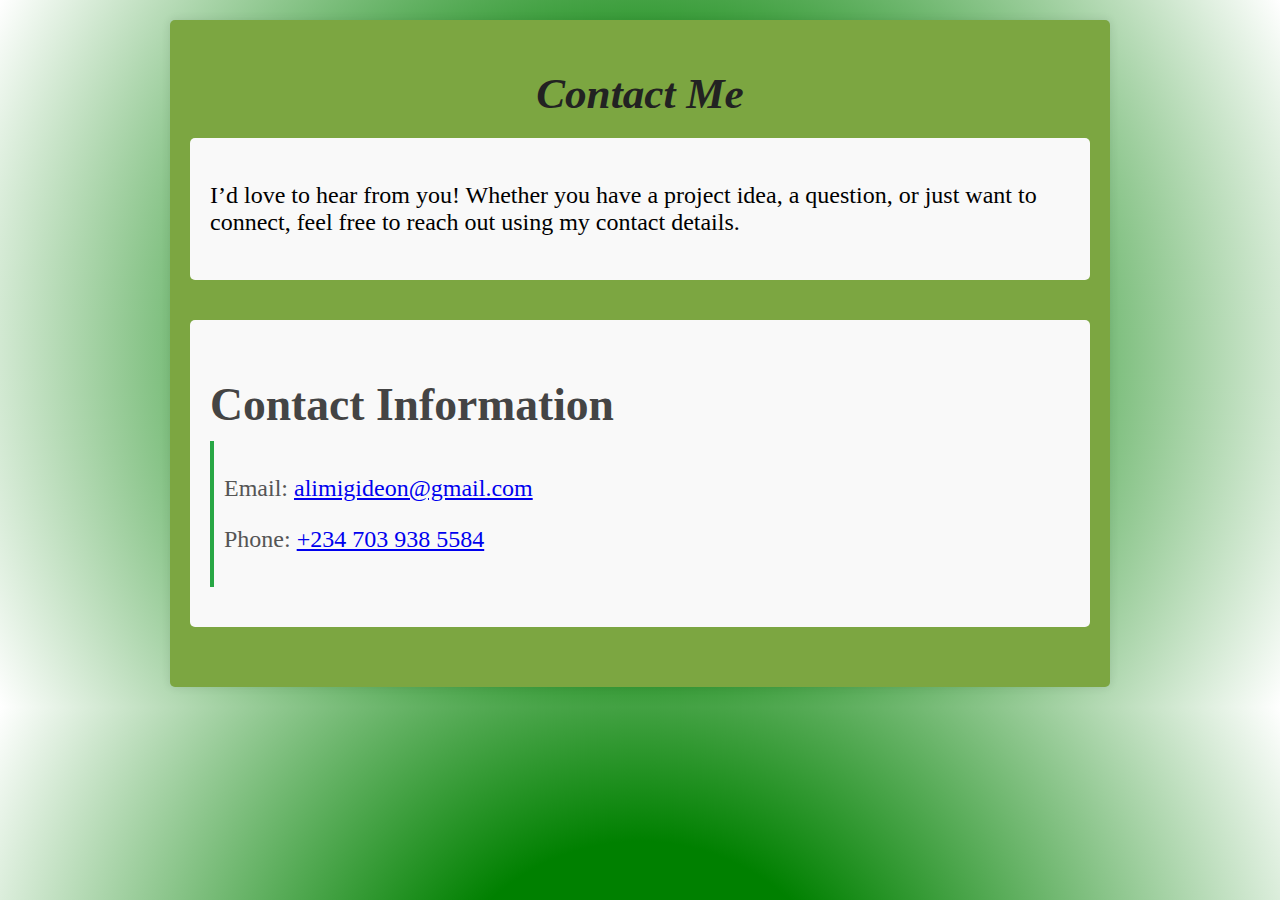
<file: contact-me.html>
<!DOCTYPE html>
<html lang="en">
<head>
    <meta charset="UTF-8">
    <meta name="viewport" content="width=device-width, initial-scale=1.0">
    <link rel="stylesheet" href="contact-me.css">
    <title>Contact Me</title>
</head>
<body>
    <div class="container">
        <h1>Contact Me</h1>
        <div class="section">
            <p>I’d love to hear from you! Whether you have a project idea, a question, or just want to connect, feel free to reach out using my contact details.</p>
        </div>

        <div class="section">
            <h2>Contact Information</h2>
            <div class="contact-info">
                  <p>Email: <a href="mailto:alimigideon@gmail.com">alimigideon@gmail.com</a></p>
                <p>Phone: <a href="tel:+2347039385584">+234 703 938 5584</a></p>
            </div>
        </div>
</body>
</html>
</file>
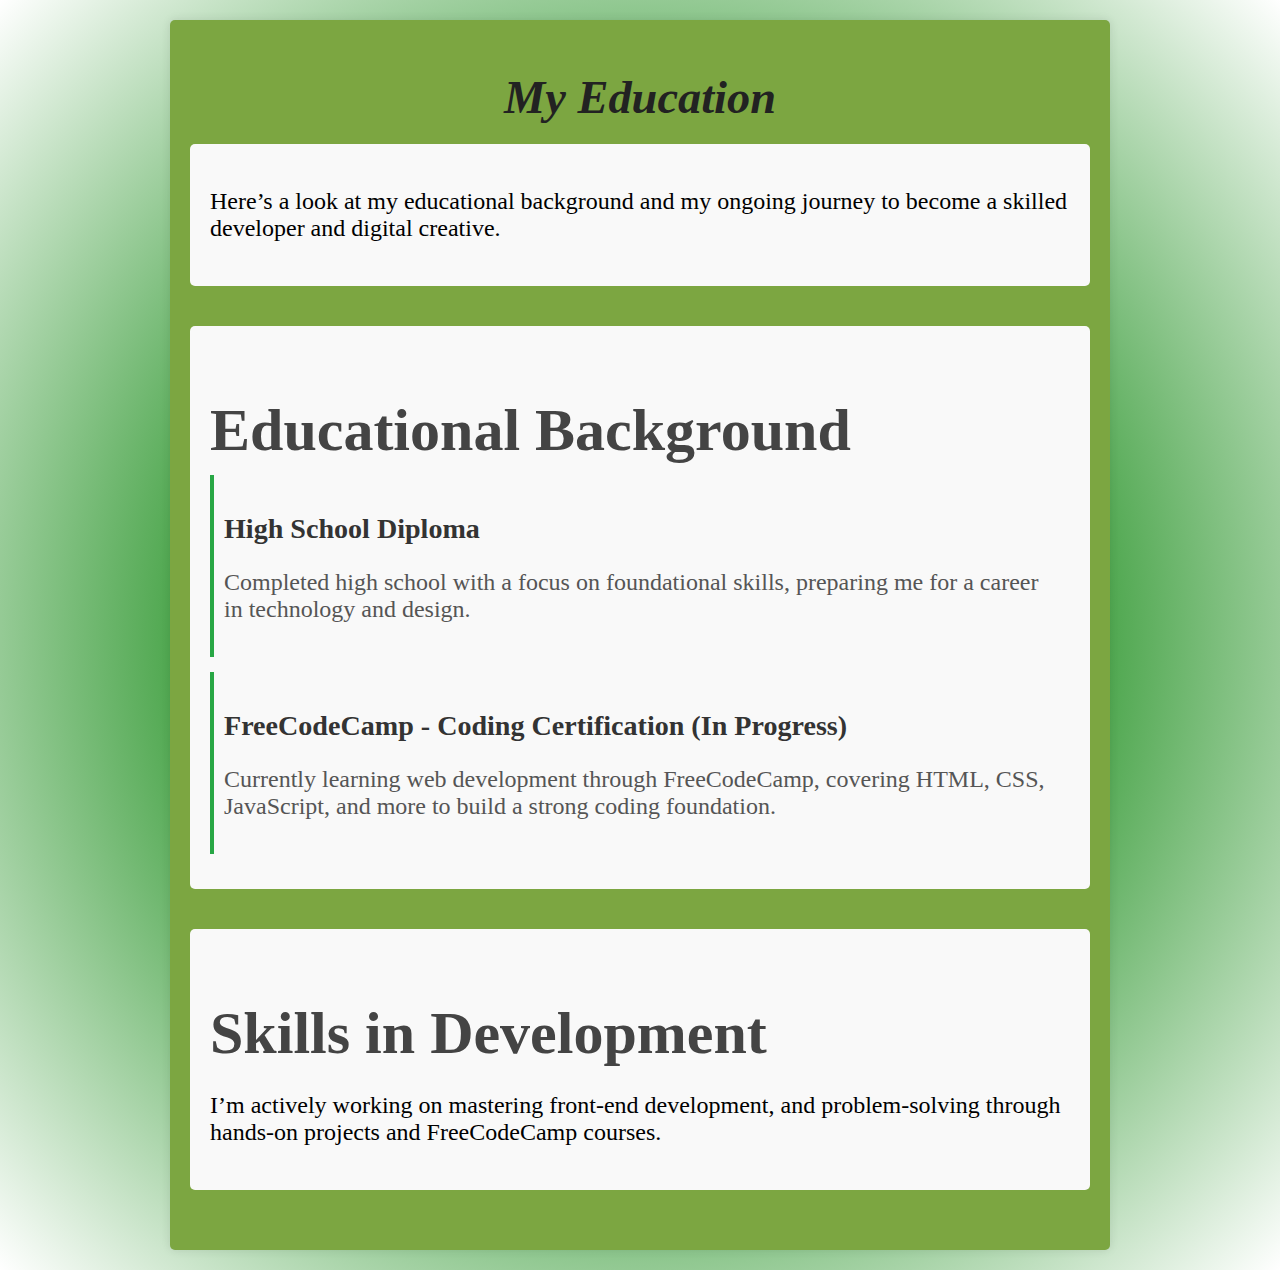
<file: education.html>
<!DOCTYPE html>
<html lang="en">
<head>
    <meta charset="UTF-8">
    <meta name="viewport" content="width=device-width, initial-scale=1.0">
    <link rel="stylesheet" href="education.css">
    <title>Education</title>

</head>
<body>
    <div class="container">
        <h1>My Education</h1>
        <div class="section">
            <p>Here’s a look at my educational background and my ongoing journey to become a skilled developer and digital creative.</p>
        </div>

        <div class="section">
            <h2>Educational Background</h2>
            <div class="education-item">
                <h3>High School Diploma</h3>
                <p>Completed high school with a focus on foundational skills, preparing me for a career in technology and design.</p>
            </div>
            <div class="education-item">
                <h3>FreeCodeCamp - Coding Certification (In Progress)</h3>
                <p>Currently learning web development through FreeCodeCamp, covering HTML, CSS, JavaScript, and more to build a strong coding foundation.</p>
            </div>
        </div>

        <div class="section">
            <h2>Skills in Development</h2>
            <p>I’m actively working on mastering front-end development, and problem-solving through hands-on projects and FreeCodeCamp courses.</p>
        </div>
    </div>
</body>
</html>
</file>
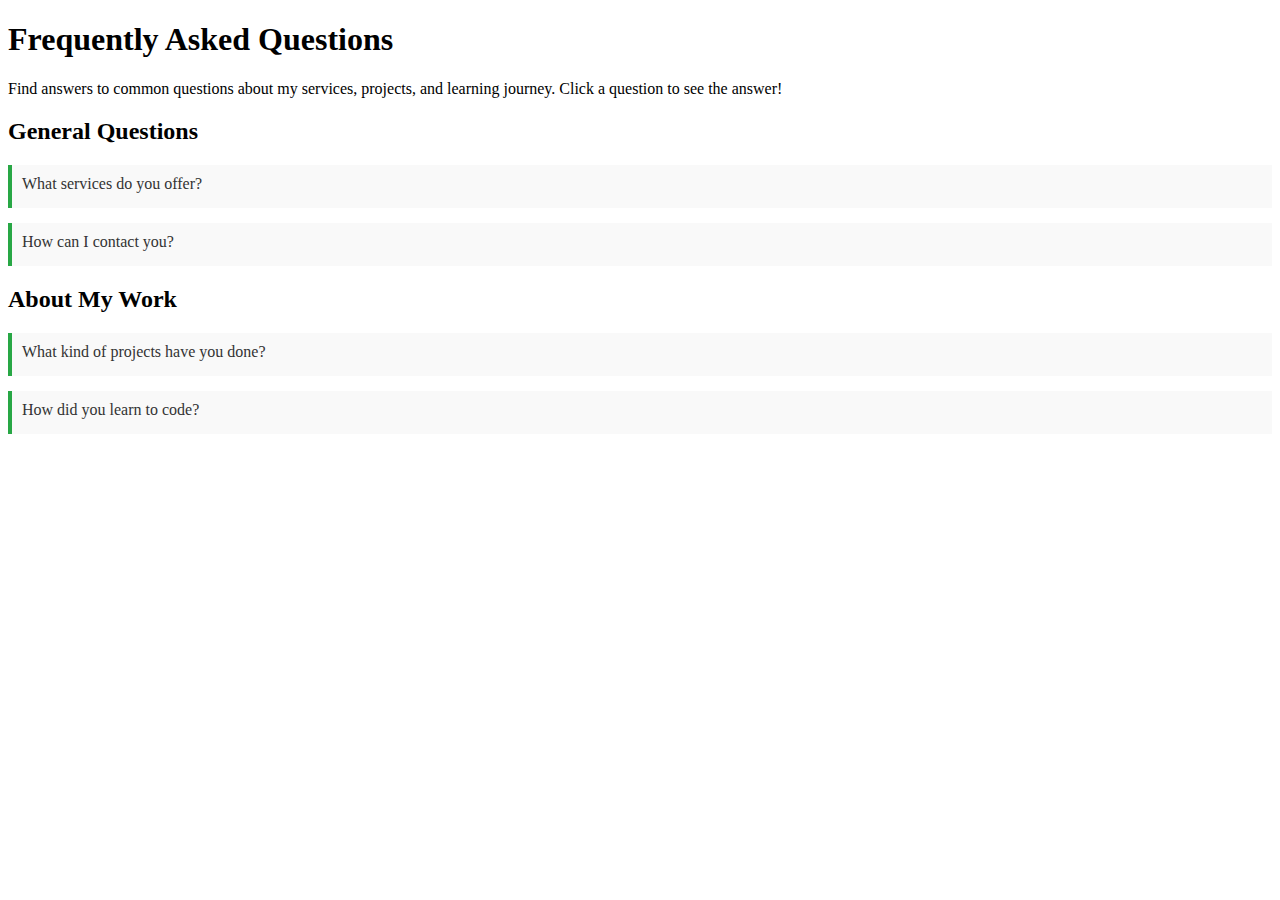
<file: FAQ.html>
<!DOCTYPE html>
<html lang="en">
<head>
    <meta charset="UTF-8">
    <meta name="viewport" content="width=device-width, initial-scale=1.0">
    <link rel="stylesheet" href="FAQ.css">
    <title></title>
</head>
<body>
    <div class="container">
        <h1>Frequently Asked Questions</h1>
        <div class="section">
            <p>Find answers to common questions about my services, projects, and learning journey. Click a question to see the answer!</p>
        </div>

        <div class="section">
            <h2>General Questions</h2>
            <div class="faq-item">
                <details>
                    <summary>What services do you offer?</summary>
                    <div class="faq-answer">
                        <p>I offer web development, digital creative solutions, and technical support. Check my <a href="service.html">Services</a> page for details!</p>
                    </div>
                </details>
            </div>
            <div class="faq-item">
                <details>
                    <summary>How can I contact you?</summary>
                    <div class="faq-answer">
                        <p>You can reach me through the <a href="contact-me.html">Contact Me</a> page or via email at your-email@example.com.</p>
                    </div>
                </details>
            </div>
        </div>

        <div class="section">
            <h2>About My Work</h2>
            <div class="faq-item">
                <details>
                    <summary>What kind of projects have you done?</summary>
                    <div class="faq-answer">
                        <p>I’ve worked on a personal portfolio website, A Jewelry online store, and a Spaghetti Bolognesse. See more on my <a href="projects.html">Projects</a> page!</p>
                    </div>
                </details>
            </div>
            <div class="faq-item">
                <details>
                    <summary>How did you learn to code?</summary>
                    <div class="faq-answer">
                        <p>I completed high school and am currently learning through FreeCodeCamp, focusing on HTML, CSS, JavaScript, and more. Learn about my journey on the <a href="education.html">Education</a> page!</p>
                    </div>
                </details>
            </div>
        </div>
    </div>
</body>
</html>
</file>
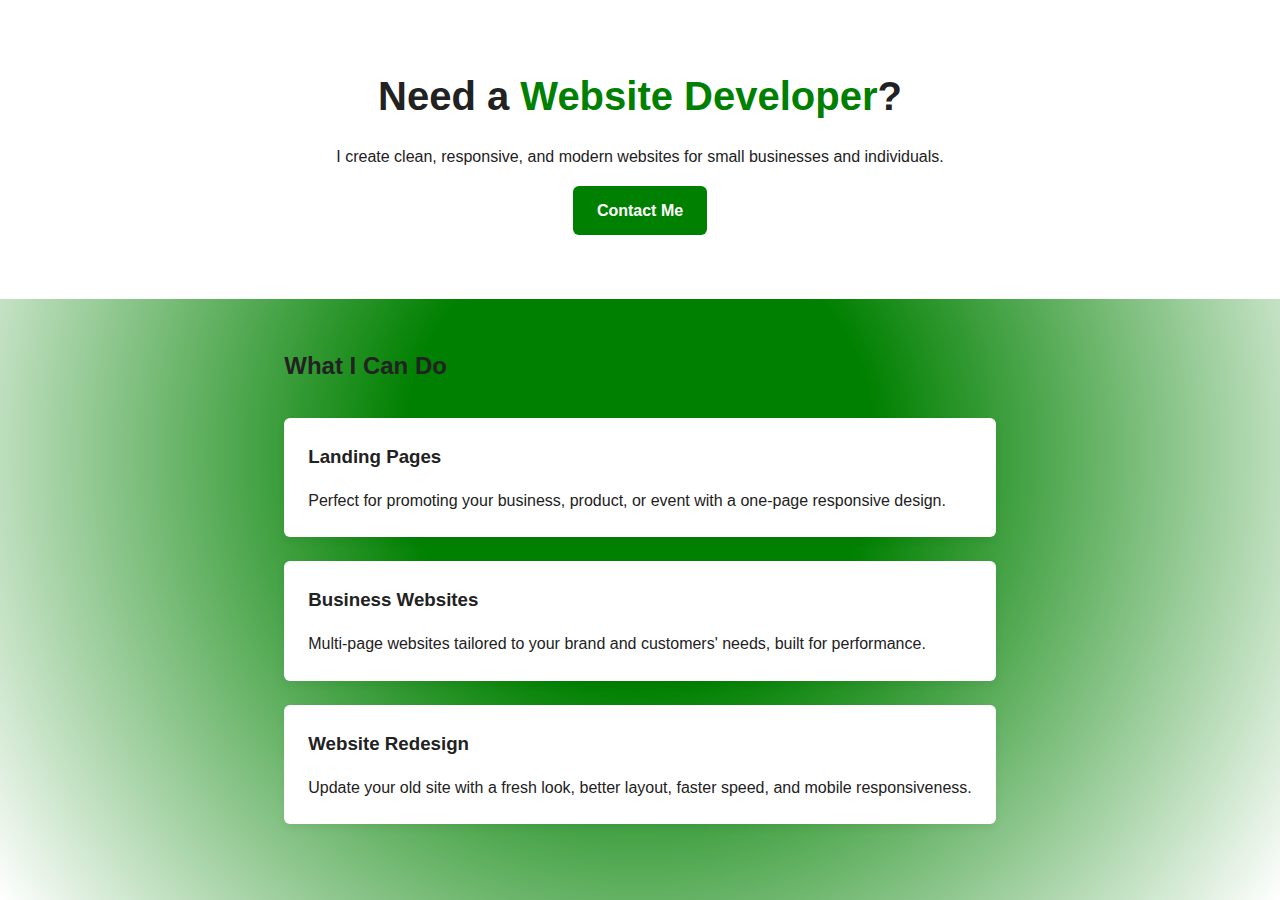
<file: hire-me.html>
<!DOCTYPE html>
<html lang="en">
<head>
    <meta charset="UTF-8">
    <meta name="viewport" content="width=device-width, initial-scale=1.0">
    <link rel="stylesheet" href="hire-me.css">
    <title>Hire Me</title>
</head>
<body>
    <header class="hero">
    <h1>Need a <span class="accent">Website Developer</span>?</h1>
    <p>I create clean, responsive, and modern websites for small businesses and individuals.</p>
    <a class="btn" href="contact-me.html">Contact Me</a>
  </header>

  <section class="wrapper">
    <h2>What I Can Do</h2>
    <div class="cards">
      <div class="card">
        <h3>Landing Pages</h3>
        <p>Perfect for promoting your business, product, or event with a one-page responsive design.</p>
      </div>
      <div class="card">
        <h3>Business Websites</h3>
        <p>Multi-page websites tailored to your brand and customers' needs, built for performance.</p>
      </div>
      <div class="card">
        <h3>Website Redesign</h3>
        <p>Update your old site with a fresh look, better layout, faster speed, and mobile responsiveness.</p>
      </div>
    </div>
  </section>
</body>
</html>
</file>
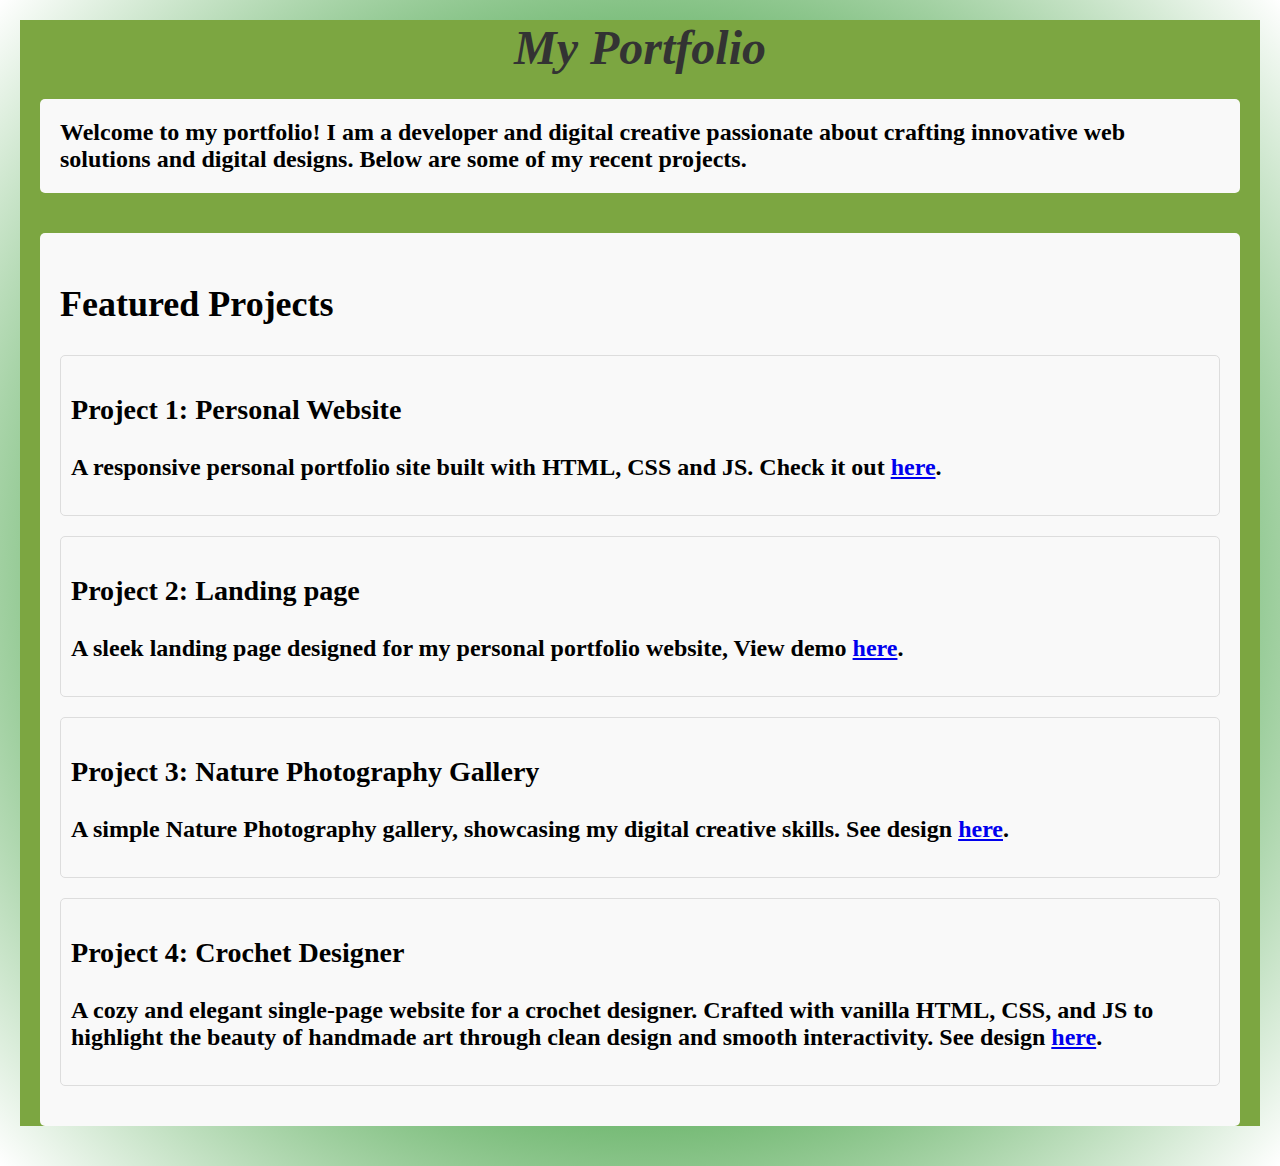
<file: portfolio.html>
<!DOCTYPE html>
<html lang="en">
<head>
    <meta charset="UTF-8">
    <meta name="viewport" content="width=device-width, initial-scale=1.0">
    <link rel="stylesheet" href="portfolio.css"> 
    <title>Portfolio</title>
</head>
<body>
    <div class="container">
        <h1>My Portfolio</h1>
        <p class="section">Welcome to my portfolio! I am a developer and digital creative passionate about crafting innovative web solutions and digital designs. Below are some of my recent projects.</p>

        <div class="section">
            <h2>Featured Projects</h2>
            <div class="project-item">
                <h3>Project 1: Personal Website</h3>
                <p>A responsive personal portfolio site built with HTML, CSS and JS. Check it out <a href="https://codebygideon.netlify.app/">here</a>.</p>
            </div>
            <div class="project-item">
                <h3>Project 2: Landing page</h3>
                <p>A sleek landing page designed for my personal portfolio website, View demo <a href="https://codebygideonlandingpage.netlify.app/">here</a>.</p>
            </div>
            <div class="project-item">
                <h3>Project 3: Nature Photography Gallery</h3>
                <p>A simple Nature Photography gallery, showcasing my digital creative skills. See design <a href="https://rococo-dieffenbachia-09c728.netlify.app/">here</a>.</p>
            </div>
             <div class="project-item">
                <h3>Project 4: Crochet Designer</h3>
                <p>A cozy and elegant single-page website for a crochet designer. Crafted with vanilla HTML, CSS, and JS to highlight the beauty of handmade art through clean design and smooth interactivity. See design <a href="https://stitchbymira.netlify.app/">here</a>.</p>
            </div>
        </div>
        </div>
</body>
</html>
</file>
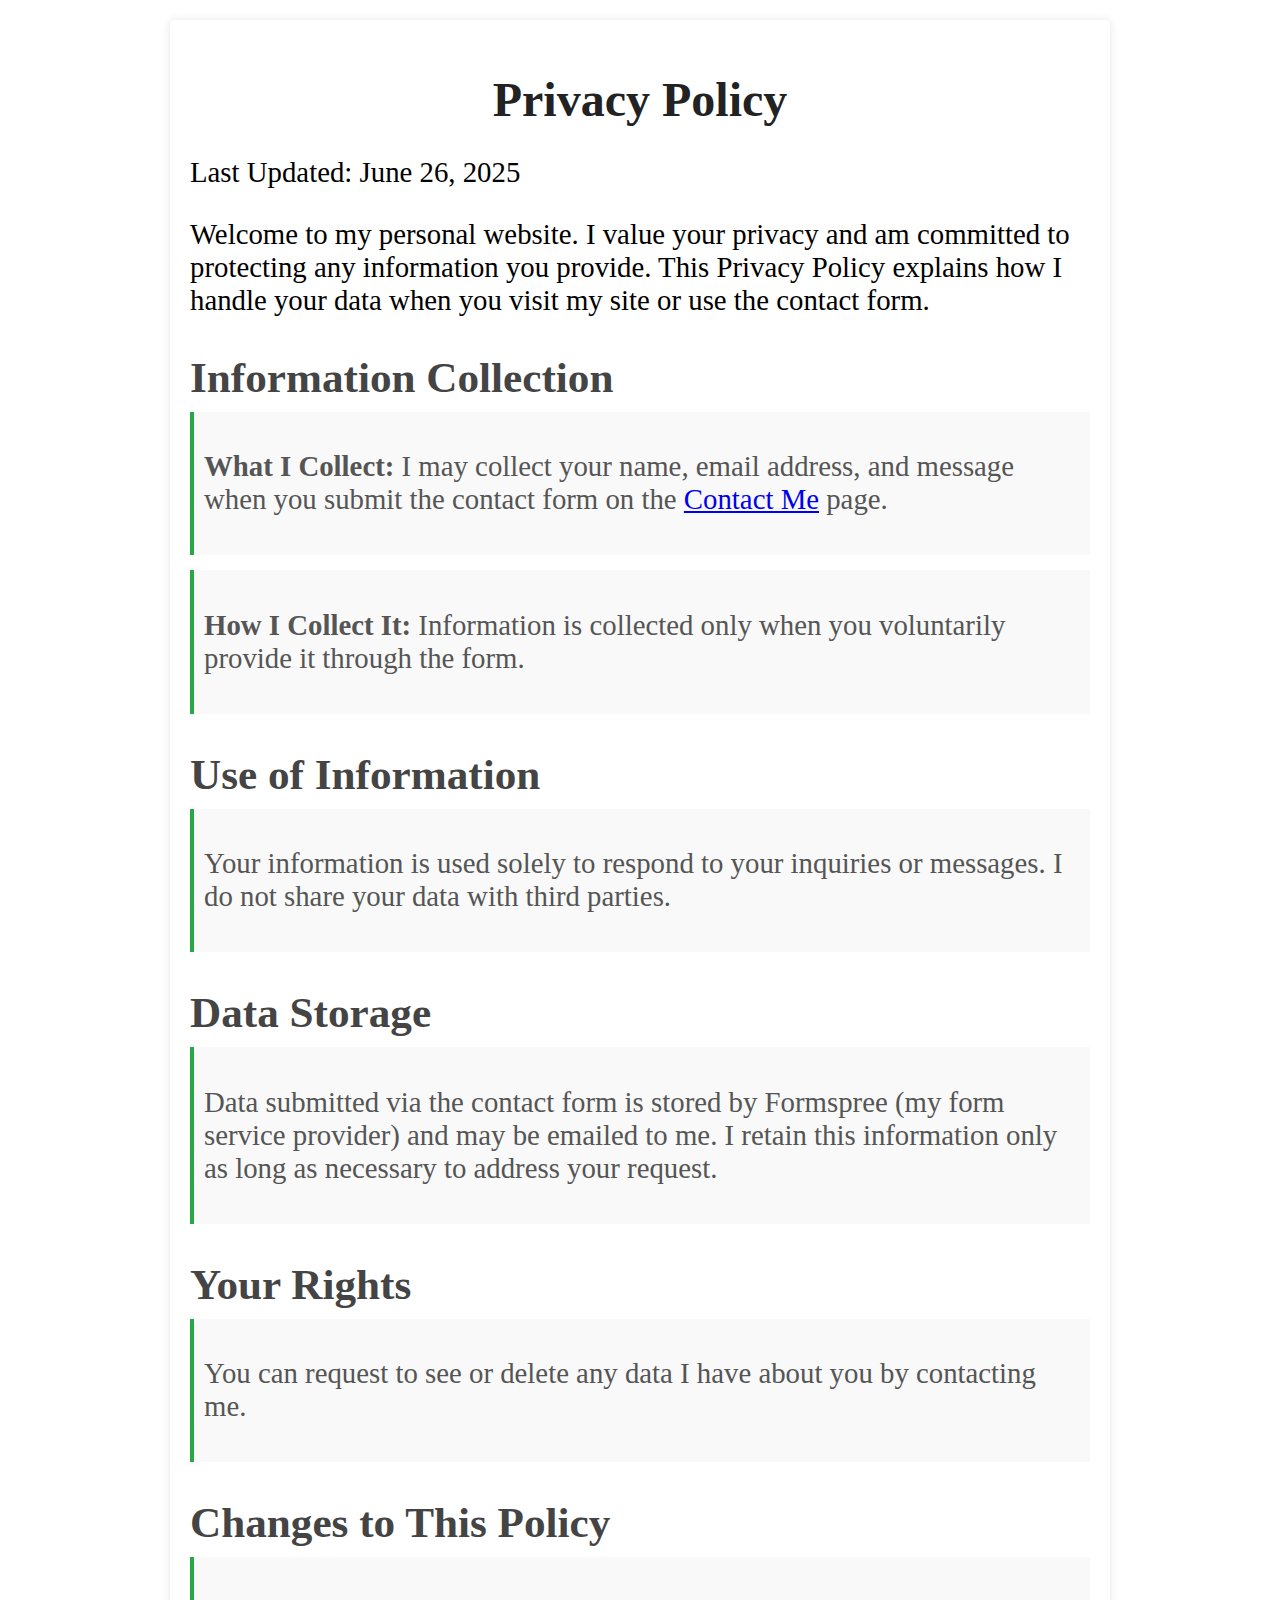
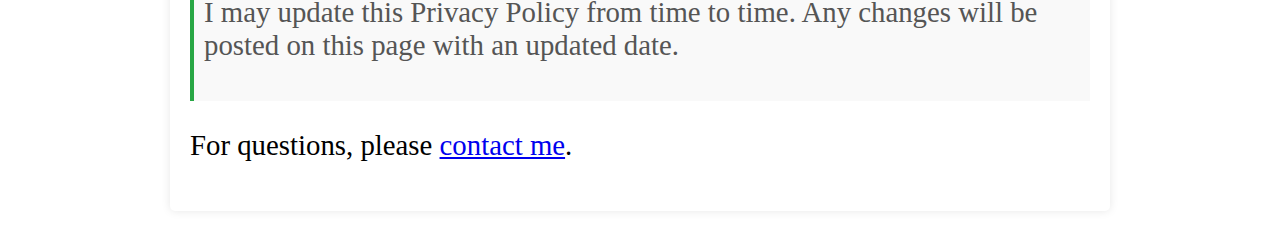
<file: privacypolicy.html>
<!DOCTYPE html>
<html lang="en">
<head>
    <meta charset="UTF-8">
    <meta name="viewport" content="width=device-width, initial-scale=1.0">
    <link rel="stylesheet" href="privacypolicy.css"> 
    <title>Privacy Policy</title>
</head>
<body>
    <div class="container">
        <h1>Privacy Policy</h1>
        <div class="section">
            <p>Last Updated: June 26, 2025</p>
            <p>Welcome to my personal website. I value your privacy and am committed to protecting any information you provide. This Privacy Policy explains how I handle your data when you visit my site or use the contact form.</p>
        </div>

        <div class="section">
            <h2>Information Collection</h2>
            <div class="policy-item">
                <p><strong>What I Collect:</strong> I may collect your name, email address, and message when you submit the contact form on the <a href="contact-me.html">Contact Me</a> page.</p>
            </div>
            <div class="policy-item">
                <p><strong>How I Collect It:</strong> Information is collected only when you voluntarily provide it through the form.</p>
            </div>
        </div>

        <div class="section">
            <h2>Use of Information</h2>
            <div class="policy-item">
                <p>Your information is used solely to respond to your inquiries or messages. I do not share your data with third parties.</p>
            </div>
        </div>

        <div class="section">
            <h2>Data Storage</h2>
            <div class="policy-item">
                <p>Data submitted via the contact form is stored by Formspree (my form service provider) and may be emailed to me. I retain this information only as long as necessary to address your request.</p>
            </div>
        </div>

        <div class="section">
            <h2>Your Rights</h2>
            <div class="policy-item">
                <p>You can request to see or delete any data I have about you by contacting me.</p>
            </div>
        </div>

        <div class="section">
            <h2>Changes to This Policy</h2>
            <div class="policy-item">
                <p>I may update this Privacy Policy from time to time. Any changes will be posted on this page with an updated date.</p>
            </div>
        </div>

        <div class="section">
            <p>For questions, please <a href="contact-me.html">contact me</a>.</p>
        </div>
    </div>
</body>
</html>
</file>
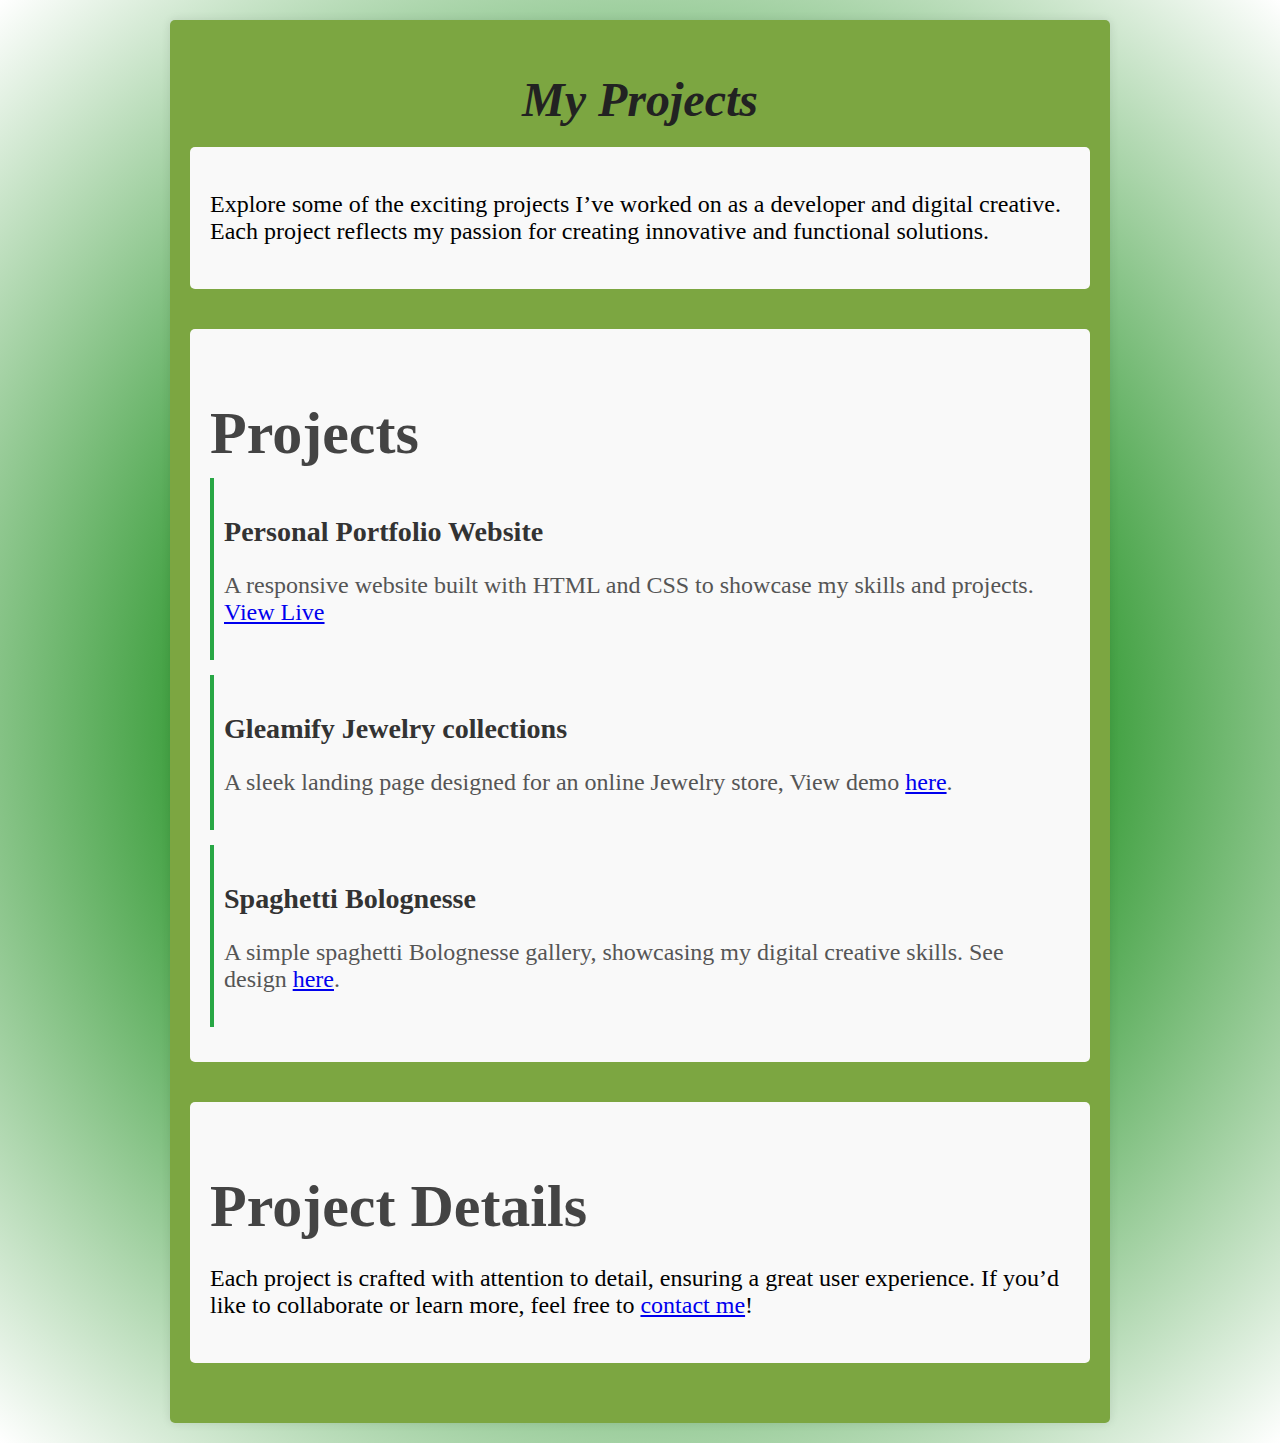
<file: projects.html>
<!DOCTYPE html>
<html lang="en">
<head>
    <meta charset="UTF-8">
    <meta name="viewport" content="width=device-width, initial-scale=1.0">
    <link rel="stylesheet" href="projects.css">
    <title>My Projects</title>
</head>
<body>
    <div class="container">
        <h1>My Projects</h1>
        <div class="section">
            <p>Explore some of the exciting projects I’ve worked on as a developer and digital creative. Each project reflects my passion for creating innovative and functional solutions.</p>
        </div>

        <div class="section">
            <h2> Projects</h2>
            <div class="project-item">
                <h3>Personal Portfolio Website</h3>
                <p>A responsive website built with HTML and CSS to showcase my skills and projects. <a href="#">View Live</a></p>
            </div>
            <div class="project-item">
                <h3>Gleamify Jewelry collections</h3>
                <p>A sleek landing page designed for an online Jewelry store, View demo <a href="#">here</a>.</p>
            </div>
            <div class="project-item">
                <h3>Spaghetti Bolognesse</h3>
                <p>A simple spaghetti Bolognesse gallery, showcasing my digital creative skills. See design <a href="#">here</a>.</p>
            </div>
        </div>

        <div class="section">
            <h2>Project Details</h2>
            <p>Each project is crafted with attention to detail, ensuring a great user experience. If you’d like to collaborate or learn more, feel free to <a href="service.html">contact me</a>!</p>
        </div>
    </div>
</body>
</html>
</file>
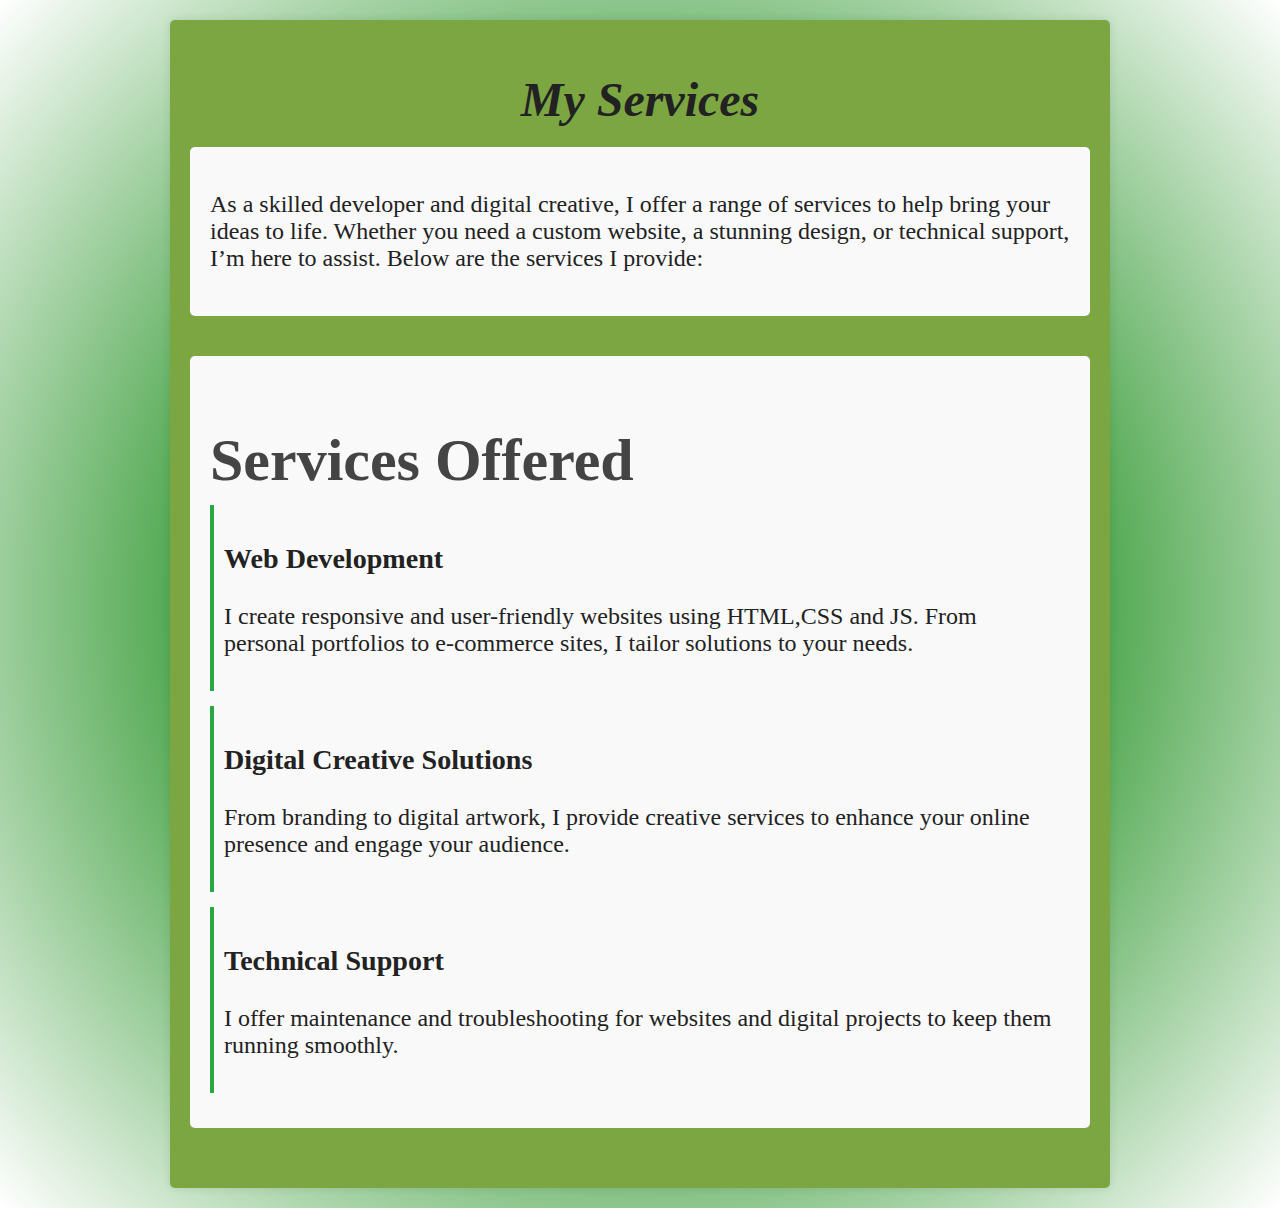
<file: service.html>
<!DOCTYPE html>
<html lang="en">
<head>
    <meta charset="UTF-8">
    <meta name="viewport" content="width=device-width, initial-scale=1.0">
    <link rel="stylesheet" href="service.css">
    <title>Services</title>
</head>
<body>
   <div class="container">
        <h1>My Services</h1>
        <div class="section">
            <p>As a skilled developer and digital creative, I offer a range of services to help bring your ideas to life. Whether you need a custom website, a stunning design, or technical support, I’m here to assist. Below are the services I provide:</p>
        </div>

        <div class="section">
            <h2>Services Offered</h2>
            <div class="service-item">
                <h3>Web Development</h3>
                <p>I create responsive and user-friendly websites using HTML,CSS and JS. From personal portfolios to e-commerce sites, I tailor solutions to your needs.</p>
            </div>
            
            <div class="service-item">
                <h3>Digital Creative Solutions</h3>
                <p>From branding to digital artwork, I provide creative services to enhance your online presence and engage your audience.</p>
            </div>
            <div class="service-item">
                <h3>Technical Support</h3>
                <p>I offer maintenance and troubleshooting for websites and digital projects to keep them running smoothly.</p>
            </div>
        </div> 
</body>
</html>
</file>
<file: contact-me.css>
.container {
    max-width: 900px;
    margin: 20px auto;
    padding: 20px;
    background-color: rgb(124, 166, 65);
    border-radius: 5px;
    box-shadow: 0 0 10px rgba(0, 0, 0, 0.1);
}


body{
 background: radial-gradient(circle, green 30%, white 100%);
}

h1 {
    font-style: italic;
    text-align: center;
    margin-bottom: 20px;
    color: #222;
    font-size: 2.7em; /* Larger heading */
    font-weight: 600; /* Moderate bold */
}

h2 {
    margin-bottom: 10px;
    color: #444; /* Darker for contrast */
    font-size: 1.9em; /* Larger subheading */
    font-weight: 600; /* Moderate bold */
}

.section {
    font-size: 1.5em; /* Slightly larger body text */
    font-weight: 500; /* Light bold */
    margin-bottom: 40px;
    padding: 20px;
    background-color: #f9f9f9;
    border-radius: 5px;
    
}

/* Contact-specific styling */
.contact-info {
    
    margin-bottom: 20px;
    padding: 10px;
    background-color: #f9f9f9;
    border-left: 4px solid #28a745;
}

.contact-info p {
    color: #555;
}
</file>
<file: education.css>
.container {
    max-width: 900px;
    margin: 20px auto;
    padding: 20px;
     background-color: rgb(124, 166, 65);
    border-radius: 5px;
    box-shadow: 0 0 10px rgba(0, 0, 0, 0.1);
}


body{
 background: radial-gradient(circle, green 30%, white 100%);
}

h1 {
    font-style: italic;
    text-align: center;
    margin-bottom: 20px;
    color: #222;
    font-size: 2.9em; /* Larger heading */
    font-weight: 600; /* Moderate bold */
}

h2 {
    margin-bottom: 10px;
    color: #444; /* Darker for contrast */
    font-size: 2.5em; /* Larger subheading */
    font-weight: 600; /* Moderate bold */
}

.section {
    margin-bottom: 20px;
    font-size: 1.5em; /* Slightly larger body text */
    font-weight: 500; /* Light bold */
    margin-bottom: 40px;
    padding: 20px;
    background-color: #f9f9f9; 
    border-radius: 5px;
}

.education-item {
    margin-bottom: 15px;
    padding: 10px;
    border-left: 4px solid #28a745;
    background-color: #f9f9f9;
    font-weight: 500; /* Light bold */
}

.education-item h3 {
    margin-bottom: 5px;
    color: #333;
}

.education-item p {
    color: #555;
}
</file>
<file: FAQ.css>
/* FAQ-specific styling */
.faq-item {
    margin-bottom: 15px;
    padding: 10px;
    border-left: 4px solid #28a745;
    background-color: #f9f9f9;
    font-weight: 500; /* Light bold */
}


details summary {
    cursor: pointer;
    color: #333;
    margin-bottom: 5px;
    list-style: none; /* Remove default marker */
}

.faq-answer {
    padding-left: 10px;
    color: #555;
}
</file>
<file: hire-me.css>
:root {
  --accent: green;
  --dark: #222;
  --light: #f9f9f9;
  --radius: 6px;
  --max-width: 900px;
  --font: 'Poppins', sans-serif;
}

* {
  box-sizing: border-box;
  margin: 0;
  padding: 0;
}

body {
  font-family: var(--font);
  background: radial-gradient(circle, green 30%, white 100%);
  color: var(--dark);
  line-height: 1.6;
  display: flex;
  flex-direction: column;
  min-height: 100vh;
}

h1, h2, h3 {
  margin-bottom: 1rem;
}

a {
  color: var(--accent);
  text-decoration: none;
}

.wrapper {
  max-width: var(--max-width);
  margin: 0 auto;
  padding: 3rem 1rem;
}

.hero {
  text-align: center;
  padding: 4rem 1rem;
  background: white;
}

.hero h1 {
  font-size: 2.5rem;
}

.accent {
  color: var(--accent);
}

.btn {
  display: inline-block;
  margin-top: 1rem;
  padding: 0.75rem 1.5rem;
  background-color: var(--accent);
  color: white;
  border-radius: var(--radius);
  font-weight: bold;
  transition: background-color 0.3s ease;
}

.btn:hover {
  background-color: rgb(86, 116, 40);
}

.cards {
  display: grid;
  gap: 1.5rem;
  margin-top: 2rem;
}

.card {
  background: white;
  padding: 1.5rem;
  border-radius: var(--radius);
  box-shadow: 0 4px 8px rgba(0, 0, 0, 0.05);
}
</file>
<file: portfolio.css>
.container {
    background-color: rgb(124, 166, 65);
    max-width: 1200px;
    margin: 20px auto;
    padding: 0 20px;
}

body{
 background: radial-gradient(circle, green 30%, white 100%);
}

h1 {
    font-size: 3em; /* Larger heading */
    font-weight: 600; /* Moderate bold */
    font-style: italic;
    text-align: center;
    margin: 20px 0;
    color: #333;
}

.section {
     font-size: 1.5em; /* Larger subheading */
    font-weight: 600; /* Moderate bold */
    margin-bottom: 40px;
    padding: 20px;
    background-color: #f9f9f9;
    border-radius: 5px;
}

.project-item {
    margin-bottom: 20px;
    padding: 10px;
    border: 1px solid #ddd;
    border-radius: 5px;
}
</file>
<file: privacypolicy.css>
.container {
    max-width: 900px;
    margin: 20px auto;
    padding: 20px;
    background-color: white;
    border-radius: 5px;
    box-shadow: 0 0 10px rgba(0, 0, 0, 0.1);
}

h1 {
    text-align: center;
    margin-bottom: 20px;
    color: #222;
    font-size: 3em; /* Larger heading */
    font-weight: 600; /* Moderate bold */
}

h2 {
    margin-bottom: 10px;
    color: #444; /* Darker for contrast */
    font-size: 1.5em; /* Larger subheading */
    font-weight: 600; /* Moderate bold */
}

.section {
    margin-bottom: 20px;
    font-size: 1.8em; /* Slightly larger body text */
    font-weight: 500; /* Light bold */
}

.policy-item {
    margin-bottom: 15px;
    padding: 10px;
    border-left: 4px solid #28a745;
    background-color: #f9f9f9;
    font-weight: 500; /* Light bold */
}

.policy-item p {
    color: #555;
}
</file>
<file: projects.css>
.container {
     background-color: rgb(124, 166, 65);
    max-width: 900px;
    margin: 20px auto;
    padding: 20px;
    border-radius: 5px;
    box-shadow: 0 0 10px rgba(0, 0, 0, 0.1);
}  

body{
 background: radial-gradient(circle, green 30%, white 100%);
}

h1 {
    font-style: italic;
    text-align: center;
    margin-bottom: 20px;
    color: #222;
    font-size: 3em; /* Larger heading */
    font-weight: 600; /* Moderate bold */
}

h2 {
    margin-bottom: 10px;
    color: #444; /* Darker for contrast */
    font-size: 2.5em; /* Larger subheading */
    font-weight: 600; /* Moderate bold */
}

.section {
    margin-bottom: 20px;
    font-size: 1.5em; /* Slightly larger body text */
    font-weight: 500; /* Light bold */
    margin-bottom: 40px;
    padding: 20px;
    background-color: #f9f9f9;
    border-radius: 5px;
}

.project-item {
    margin-bottom: 15px;
    padding: 10px;
    border-left: 4px solid #28a745;
    background-color: #f9f9f9;
    font-weight: 500; /* Light bold */
}

.project-item h3 {
    margin-bottom: 5px;
    color: #333;
}

.project-item p {
    color: #555;
}
</file>
<file: service.css>
.container {
    max-width: 900px;
    margin: 20px auto;
    padding: 20px;
     background-color: rgb(124, 166, 65);
    border-radius: 5px;
    box-shadow: 0 0 10px rgba(0, 0, 0, 0.1);
    color: #222; /* Darker text for better contrast */
}

body{
 background: radial-gradient(circle, green 30%, white 100%);
}

h1 {
    font-style: italic;
    text-align: center;
    margin-bottom: 20px;
    color: #222;
    font-size: 3em; /* Larger heading */
    font-weight: 600; /* Moderate bold */
}

h2 {
    margin-bottom: 10px;
    color: #444; /* Darker for contrast */
    font-size: 2.5em; /* Larger subheading */
    font-weight: 600; /* Moderate bold */
}

.section {
    font-size: 1.5em; /* Slightly larger body text */
    font-weight: 500; /* Light bold for body text */
    margin-bottom: 40px;
    padding: 20px;
    background-color: #f9f9f9;
    border-radius: 5px;
}

.service-item {
    margin-bottom: 15px;
    padding: 10px;
    border-left: 4px solid #28a745;
    background-color: #f9f9f9;
    font-weight: 500; /* Light bold for service items */
}
</file>
